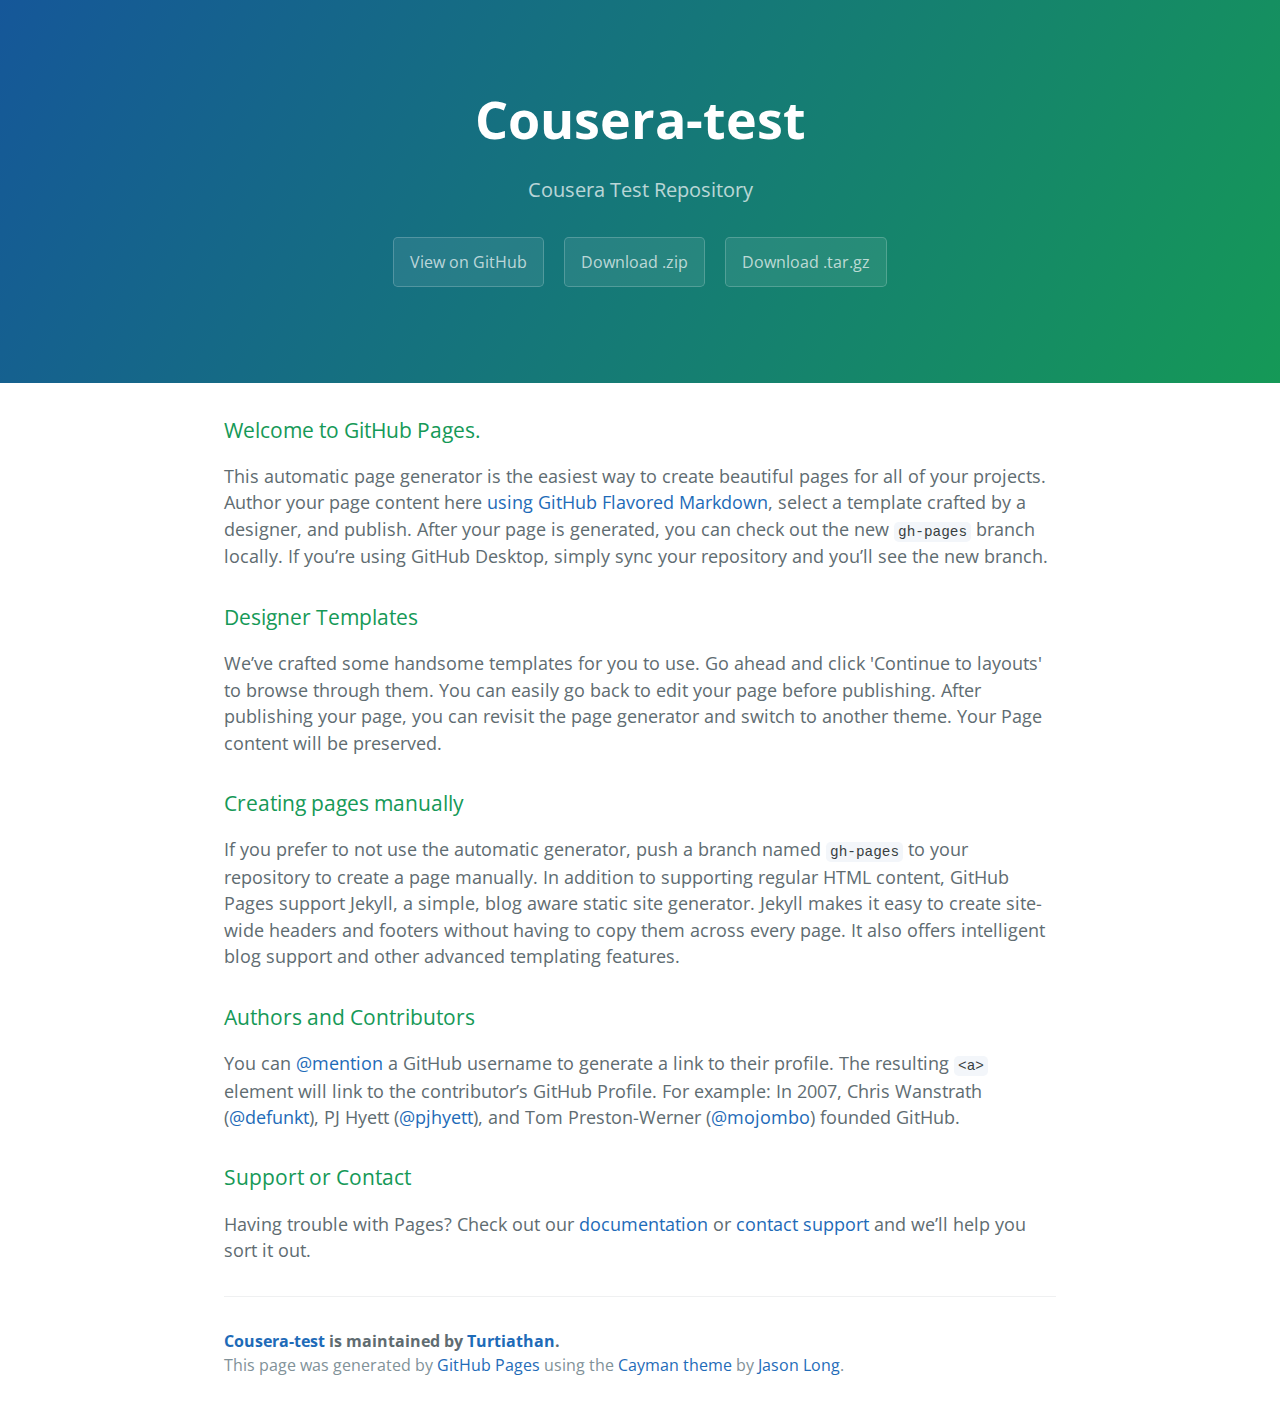
<file: index.html>
<!DOCTYPE html>
<html lang="en-us">
  <head>
    <meta charset="UTF-8">
    <title>Cousera-test by Turtiathan</title>
    <meta name="viewport" content="width=device-width, initial-scale=1">
    <link rel="stylesheet" type="text/css" href="stylesheets/normalize.css" media="screen">
    <link href='https://fonts.googleapis.com/css?family=Open+Sans:400,700' rel='stylesheet' type='text/css'>
    <link rel="stylesheet" type="text/css" href="stylesheets/stylesheet.css" media="screen">
    <link rel="stylesheet" type="text/css" href="stylesheets/github-light.css" media="screen">
  </head>
  <body>
    <section class="page-header">
      <h1 class="project-name">Cousera-test</h1>
      <h2 class="project-tagline">Cousera Test Repository</h2>
      <a href="https://github.com/Turtiathan/cousera-test" class="btn">View on GitHub</a>
      <a href="https://github.com/Turtiathan/cousera-test/zipball/master" class="btn">Download .zip</a>
      <a href="https://github.com/Turtiathan/cousera-test/tarball/master" class="btn">Download .tar.gz</a>
    </section>

    <section class="main-content">
      <h3>
<a id="welcome-to-github-pages" class="anchor" href="#welcome-to-github-pages" aria-hidden="true"><span aria-hidden="true" class="octicon octicon-link"></span></a>Welcome to GitHub Pages.</h3>

<p>This automatic page generator is the easiest way to create beautiful pages for all of your projects. Author your page content here <a href="https://guides.github.com/features/mastering-markdown/">using GitHub Flavored Markdown</a>, select a template crafted by a designer, and publish. After your page is generated, you can check out the new <code>gh-pages</code> branch locally. If you’re using GitHub Desktop, simply sync your repository and you’ll see the new branch.</p>

<h3>
<a id="designer-templates" class="anchor" href="#designer-templates" aria-hidden="true"><span aria-hidden="true" class="octicon octicon-link"></span></a>Designer Templates</h3>

<p>We’ve crafted some handsome templates for you to use. Go ahead and click 'Continue to layouts' to browse through them. You can easily go back to edit your page before publishing. After publishing your page, you can revisit the page generator and switch to another theme. Your Page content will be preserved.</p>

<h3>
<a id="creating-pages-manually" class="anchor" href="#creating-pages-manually" aria-hidden="true"><span aria-hidden="true" class="octicon octicon-link"></span></a>Creating pages manually</h3>

<p>If you prefer to not use the automatic generator, push a branch named <code>gh-pages</code> to your repository to create a page manually. In addition to supporting regular HTML content, GitHub Pages support Jekyll, a simple, blog aware static site generator. Jekyll makes it easy to create site-wide headers and footers without having to copy them across every page. It also offers intelligent blog support and other advanced templating features.</p>

<h3>
<a id="authors-and-contributors" class="anchor" href="#authors-and-contributors" aria-hidden="true"><span aria-hidden="true" class="octicon octicon-link"></span></a>Authors and Contributors</h3>

<p>You can <a href="https://help.github.com/articles/basic-writing-and-formatting-syntax/#mentioning-users-and-teams" class="user-mention">@mention</a> a GitHub username to generate a link to their profile. The resulting <code>&lt;a&gt;</code> element will link to the contributor’s GitHub Profile. For example: In 2007, Chris Wanstrath (<a href="https://github.com/defunkt" class="user-mention">@defunkt</a>), PJ Hyett (<a href="https://github.com/pjhyett" class="user-mention">@pjhyett</a>), and Tom Preston-Werner (<a href="https://github.com/mojombo" class="user-mention">@mojombo</a>) founded GitHub.</p>

<h3>
<a id="support-or-contact" class="anchor" href="#support-or-contact" aria-hidden="true"><span aria-hidden="true" class="octicon octicon-link"></span></a>Support or Contact</h3>

<p>Having trouble with Pages? Check out our <a href="https://help.github.com/pages">documentation</a> or <a href="https://github.com/contact">contact support</a> and we’ll help you sort it out.</p>

      <footer class="site-footer">
        <span class="site-footer-owner"><a href="https://github.com/Turtiathan/cousera-test">Cousera-test</a> is maintained by <a href="https://github.com/Turtiathan">Turtiathan</a>.</span>

        <span class="site-footer-credits">This page was generated by <a href="https://pages.github.com">GitHub Pages</a> using the <a href="https://github.com/jasonlong/cayman-theme">Cayman theme</a> by <a href="https://twitter.com/jasonlong">Jason Long</a>.</span>
      </footer>

    </section>

  
  </body>
</html>
</file>
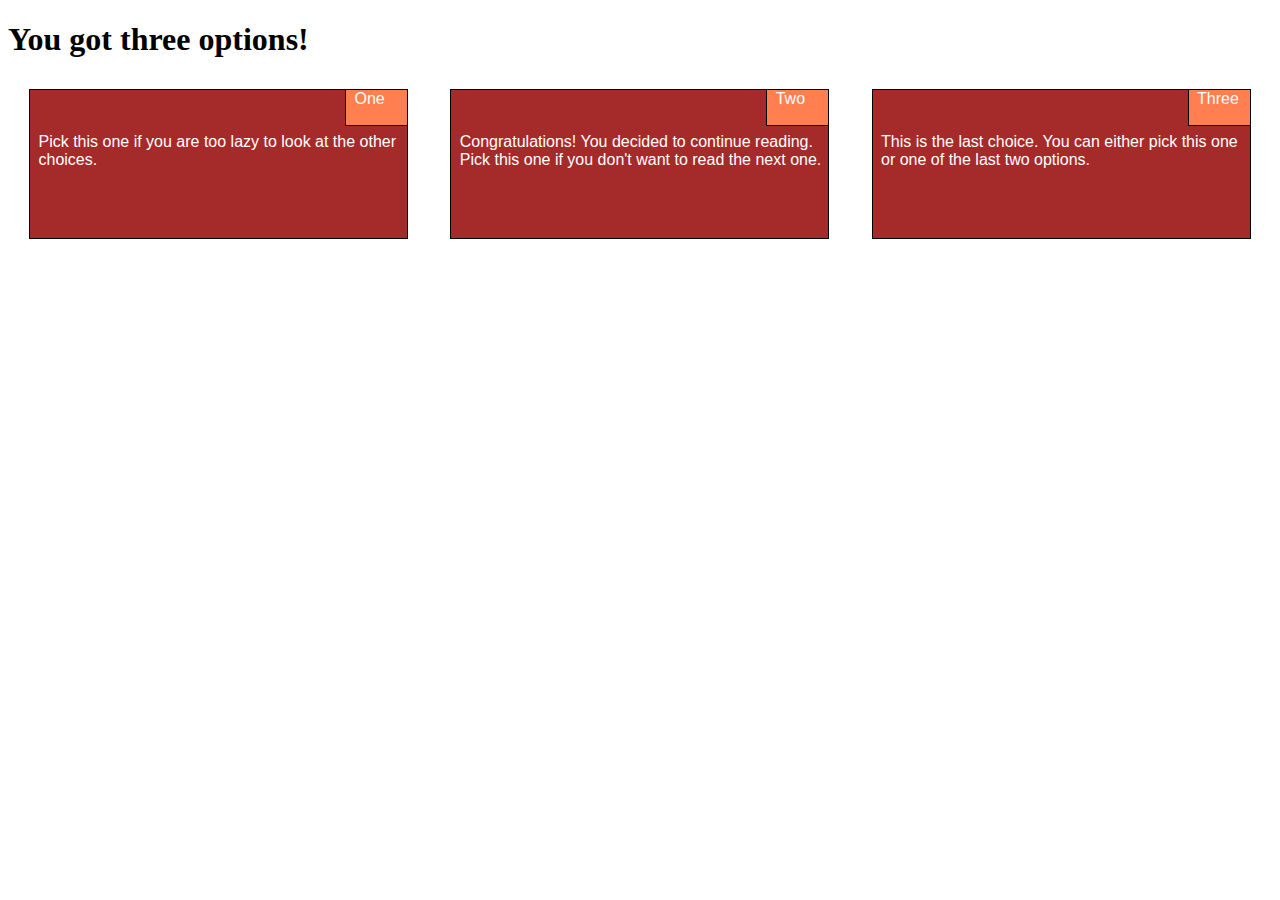
<file: assign1/index.html>
<!DOCTYPE html>
<html>
<head>
	<title></title>
	<meta charset="utf-8"/>
	<meta name="viewport" content="width=device-width, initial-scale=1">
    <link rel="stylesheet" type="text/css" href="main.css">
</head>

<body>
<h1>You got three options!</h1>

<div class="row">
    <div class="col-dc-4 col-tab-6 col-md-12">
    	<p class="sectionMainBody">Pick this one if you are too lazy to look at the other choices.</p>
    	<p class="sectionTitle">One</p>

    </div>
    
    <div class="col-dc-4 col-tab-6 col-md-12">
    	<p class="sectionMainBody">Congratulations! You decided to continue reading. Pick this one if you don't want to read the next one.</p>
    	<p class="sectionTitle">Two</p>
    </div>
    
    <div class="col-dc-4 col-tab-12 col-md-12">
    	<p class="sectionMainBody">This is the last choice. You can either pick this one or one of the last two options.</p>
    	<p class="sectionTitle">Three</p>
    </div>
</div>

</body>
</html>
</file>
<file: stylesheets/stylesheet.css>
* {
  box-sizing: border-box; }

body {
  padding: 0;
  margin: 0;
  font-family: "Open Sans", "Helvetica Neue", Helvetica, Arial, sans-serif;
  font-size: 16px;
  line-height: 1.5;
  color: #606c71; }

a {
  color: #1e6bb8;
  text-decoration: none; }
  a:hover {
    text-decoration: underline; }

.btn {
  display: inline-block;
  margin-bottom: 1rem;
  color: rgba(255, 255, 255, 0.7);
  background-color: rgba(255, 255, 255, 0.08);
  border-color: rgba(255, 255, 255, 0.2);
  border-style: solid;
  border-width: 1px;
  border-radius: 0.3rem;
  transition: color 0.2s, background-color 0.2s, border-color 0.2s; }
  .btn + .btn {
    margin-left: 1rem; }

.btn:hover {
  color: rgba(255, 255, 255, 0.8);
  text-decoration: none;
  background-color: rgba(255, 255, 255, 0.2);
  border-color: rgba(255, 255, 255, 0.3); }

@media screen and (min-width: 64em) {
  .btn {
    padding: 0.75rem 1rem; } }

@media screen and (min-width: 42em) and (max-width: 64em) {
  .btn {
    padding: 0.6rem 0.9rem;
    font-size: 0.9rem; } }

@media screen and (max-width: 42em) {
  .btn {
    display: block;
    width: 100%;
    padding: 0.75rem;
    font-size: 0.9rem; }
    .btn + .btn {
      margin-top: 1rem;
      margin-left: 0; } }

.page-header {
  color: #fff;
  text-align: center;
  background-color: #159957;
  background-image: linear-gradient(120deg, #155799, #159957); }

@media screen and (min-width: 64em) {
  .page-header {
    padding: 5rem 6rem; } }

@media screen and (min-width: 42em) and (max-width: 64em) {
  .page-header {
    padding: 3rem 4rem; } }

@media screen and (max-width: 42em) {
  .page-header {
    padding: 2rem 1rem; } }

.project-name {
  margin-top: 0;
  margin-bottom: 0.1rem; }

@media screen and (min-width: 64em) {
  .project-name {
    font-size: 3.25rem; } }

@media screen and (min-width: 42em) and (max-width: 64em) {
  .project-name {
    font-size: 2.25rem; } }

@media screen and (max-width: 42em) {
  .project-name {
    font-size: 1.75rem; } }

.project-tagline {
  margin-bottom: 2rem;
  font-weight: normal;
  opacity: 0.7; }

@media screen and (min-width: 64em) {
  .project-tagline {
    font-size: 1.25rem; } }

@media screen and (min-width: 42em) and (max-width: 64em) {
  .project-tagline {
    font-size: 1.15rem; } }

@media screen and (max-width: 42em) {
  .project-tagline {
    font-size: 1rem; } }

.main-content :first-child {
  margin-top: 0; }
.main-content img {
  max-width: 100%; }
.main-content h1, .main-content h2, .main-content h3, .main-content h4, .main-content h5, .main-content h6 {
  margin-top: 2rem;
  margin-bottom: 1rem;
  font-weight: normal;
  color: #159957; }
.main-content p {
  margin-bottom: 1em; }
.main-content code {
  padding: 2px 4px;
  font-family: Consolas, "Liberation Mono", Menlo, Courier, monospace;
  font-size: 0.9rem;
  color: #383e41;
  background-color: #f3f6fa;
  border-radius: 0.3rem; }
.main-content pre {
  padding: 0.8rem;
  margin-top: 0;
  margin-bottom: 1rem;
  font: 1rem Consolas, "Liberation Mono", Menlo, Courier, monospace;
  color: #567482;
  word-wrap: normal;
  background-color: #f3f6fa;
  border: solid 1px #dce6f0;
  border-radius: 0.3rem; }
  .main-content pre > code {
    padding: 0;
    margin: 0;
    font-size: 0.9rem;
    color: #567482;
    word-break: normal;
    white-space: pre;
    background: transparent;
    border: 0; }
.main-content .highlight {
  margin-bottom: 1rem; }
  .main-content .highlight pre {
    margin-bottom: 0;
    word-break: normal; }
.main-content .highlight pre, .main-content pre {
  padding: 0.8rem;
  overflow: auto;
  font-size: 0.9rem;
  line-height: 1.45;
  border-radius: 0.3rem; }
.main-content pre code, .main-content pre tt {
  display: inline;
  max-width: initial;
  padding: 0;
  margin: 0;
  overflow: initial;
  line-height: inherit;
  word-wrap: normal;
  background-color: transparent;
  border: 0; }
  .main-content pre code:before, .main-content pre code:after, .main-content pre tt:before, .main-content pre tt:after {
    content: normal; }
.main-content ul, .main-content ol {
  margin-top: 0; }
.main-content blockquote {
  padding: 0 1rem;
  margin-left: 0;
  color: #819198;
  border-left: 0.3rem solid #dce6f0; }
  .main-content blockquote > :first-child {
    margin-top: 0; }
  .main-content blockquote > :last-child {
    margin-bottom: 0; }
.main-content table {
  display: block;
  width: 100%;
  overflow: auto;
  word-break: normal;
  word-break: keep-all; }
  .main-content table th {
    font-weight: bold; }
  .main-content table th, .main-content table td {
    padding: 0.5rem 1rem;
    border: 1px solid #e9ebec; }
.main-content dl {
  padding: 0; }
  .main-content dl dt {
    padding: 0;
    margin-top: 1rem;
    font-size: 1rem;
    font-weight: bold; }
  .main-content dl dd {
    padding: 0;
    margin-bottom: 1rem; }
.main-content hr {
  height: 2px;
  padding: 0;
  margin: 1rem 0;
  background-color: #eff0f1;
  border: 0; }

@media screen and (min-width: 64em) {
  .main-content {
    max-width: 64rem;
    padding: 2rem 6rem;
    margin: 0 auto;
    font-size: 1.1rem; } }

@media screen and (min-width: 42em) and (max-width: 64em) {
  .main-content {
    padding: 2rem 4rem;
    font-size: 1.1rem; } }

@media screen and (max-width: 42em) {
  .main-content {
    padding: 2rem 1rem;
    font-size: 1rem; } }

.site-footer {
  padding-top: 2rem;
  margin-top: 2rem;
  border-top: solid 1px #eff0f1; }

.site-footer-owner {
  display: block;
  font-weight: bold; }

.site-footer-credits {
  color: #819198; }

@media screen and (min-width: 64em) {
  .site-footer {
    font-size: 1rem; } }

@media screen and (min-width: 42em) and (max-width: 64em) {
  .site-footer {
    font-size: 1rem; } }

@media screen and (max-width: 42em) {
  .site-footer {
    font-size: 0.9rem; } }
</file>
<file: stylesheets/github-light.css>
/*
The MIT License (MIT)

Copyright (c) 2015 GitHub, Inc.

Permission is hereby granted, free of charge, to any person obtaining a copy
of this software and associated documentation files (the "Software"), to deal
in the Software without restriction, including without limitation the rights
to use, copy, modify, merge, publish, distribute, sublicense, and/or sell
copies of the Software, and to permit persons to whom the Software is
furnished to do so, subject to the following conditions:

The above copyright notice and this permission notice shall be included in all
copies or substantial portions of the Software.

THE SOFTWARE IS PROVIDED "AS IS", WITHOUT WARRANTY OF ANY KIND, EXPRESS OR
IMPLIED, INCLUDING BUT NOT LIMITED TO THE WARRANTIES OF MERCHANTABILITY,
FITNESS FOR A PARTICULAR PURPOSE AND NONINFRINGEMENT. IN NO EVENT SHALL THE
AUTHORS OR COPYRIGHT HOLDERS BE LIABLE FOR ANY CLAIM, DAMAGES OR OTHER
LIABILITY, WHETHER IN AN ACTION OF CONTRACT, TORT OR OTHERWISE, ARISING FROM,
OUT OF OR IN CONNECTION WITH THE SOFTWARE OR THE USE OR OTHER DEALINGS IN THE
SOFTWARE.

*/

.pl-c /* comment */ {
  color: #969896;
}

.pl-c1      /* constant, markup.raw, meta.diff.header, meta.module-reference, meta.property-name, support, support.constant, support.variable, variable.other.constant */,
.pl-s .pl-v /* string variable */ {
  color: #0086b3;
}

.pl-e  /* entity */,
.pl-en /* entity.name */ {
  color: #795da3;
}

.pl-s .pl-s1 /* string source */,
.pl-smi      /* storage.modifier.import, storage.modifier.package, storage.type.java, variable.other, variable.parameter.function */ {
  color: #333;
}

.pl-ent /* entity.name.tag */ {
  color: #63a35c;
}

.pl-k /* keyword, storage, storage.type */ {
  color: #a71d5d;
}

.pl-pds              /* punctuation.definition.string, string.regexp.character-class */,
.pl-s                /* string */,
.pl-s .pl-pse .pl-s1 /* string punctuation.section.embedded source */,
.pl-sr               /* string.regexp */,
.pl-sr .pl-cce       /* string.regexp constant.character.escape */,
.pl-sr .pl-sra       /* string.regexp string.regexp.arbitrary-repitition */,
.pl-sr .pl-sre       /* string.regexp source.ruby.embedded */ {
  color: #183691;
}

.pl-v /* variable */ {
  color: #ed6a43;
}

.pl-id /* invalid.deprecated */ {
  color: #b52a1d;
}

.pl-ii /* invalid.illegal */ {
  background-color: #b52a1d;
  color: #f8f8f8;
}

.pl-sr .pl-cce /* string.regexp constant.character.escape */ {
  color: #63a35c;
  font-weight: bold;
}

.pl-ml /* markup.list */ {
  color: #693a17;
}

.pl-mh        /* markup.heading */,
.pl-mh .pl-en /* markup.heading entity.name */,
.pl-ms        /* meta.separator */ {
  color: #1d3e81;
  font-weight: bold;
}

.pl-mq /* markup.quote */ {
  color: #008080;
}

.pl-mi /* markup.italic */ {
  color: #333;
  font-style: italic;
}

.pl-mb /* markup.bold */ {
  color: #333;
  font-weight: bold;
}

.pl-md /* markup.deleted, meta.diff.header.from-file */ {
  background-color: #ffecec;
  color: #bd2c00;
}

.pl-mi1 /* markup.inserted, meta.diff.header.to-file */ {
  background-color: #eaffea;
  color: #55a532;
}

.pl-mdr /* meta.diff.range */ {
  color: #795da3;
  font-weight: bold;
}

.pl-mo /* meta.output */ {
  color: #1d3e81;
}
</file>
<file: assign1/main.css>
/********** Base styles **********/
* {
  box-sizing: border-box;
}
h1 {
  margin-bottom: 15px;
}
p {
  border: 1px solid black;
  background-color: #A52A2A;
  width: 90%;
  height: 150px;
  margin-right: auto;
  margin-left: auto;
  font-family: Helvetica;
  color: white;
}

.sectionMainBody {
  padding-top: 10%;
  padding-left: 2%;
}

.sectionTitle {
    background-color: #FF7F50;
    position: absolute;
    padding-left: 2%;
    top: 0;
    left: 80%;
    width: 15%;
    height: 20%;
    float: right;
}

/* Simple Responsive Framework. */
.row {
  width: 100%;
}
/********** Desktop Computers **********/
@media (min-width: 992px) {
  .col-dc-1, .col-dc-2, .col-dc-3, .col-dc-4, .col-dc-5, .col-dc-6, .col-dc-7, .col-dc-8, .col-dc-9, .col-dc-10, .col-dc-11, .col-dc-12 {
    float: left;
    position: relative;
    /*border: 1px solid green; <---Shows the box model's border.*/
  }
  .col-dc-1 {
    width: 8.33%;
  }
  .col-dc-2 {
    width: 16.66%;
  }
  .col-dc-3 {
    width: 25%;
  }
  .col-dc-4 {
    width: 33.33%;
  }
  .col-dc-5 {
    width: 41.66%;
  }
  .col-dc-6 {
    width: 50%;
  }
  .col-dc-7 {
    width: 58.33%;
  }
  .col-dc-8 {
    width: 66.66%;
  }
  .col-dc-9 {
    width: 74.99%;
  }
  .col-dc-10 {
    width: 83.33%;
  }
  .col-dc-11 {
    width: 91.66%;
  }
  .col-dc-12 {
    width: 100%;
  }
}

/********** Tablets **********/
@media (min-width: 768px) and (max-width: 991px) {
  .col-tab-1, .col-tab-2, .col-tab-3, .col-tab-4, .col-tab-5, .col-tab-6, .col-tab-7, .col-tab-8, .col-tab-9, .col-tab-10, .col-tab-11, .col-tab-12 {
    float: left;
    position: relative;
    /*border: 1px solid green; <---Shows the box model's border.*/
  }
  .col-tab-12 p {
    width: 95%;
  }
  .col-tab-12 .sectionTitle {
    left: 85%;
    width: 12.5%;
  }

  .col-tab-1 {
    width: 8.33%;
  }
  .col-tab-2 {
    width: 16.66%;
  }
  .col-tab-3 {
    width: 25%;
  }
  .col-tab-4 {
    width: 33.33%;
  }
  .col-tab-5 {
    width: 41.66%;
  }
  .col-tab-6 {
    width: 50%;
  }
  .col-tab-7 {
    width: 58.33%;
  }
  .col-tab-8 {
    width: 66.66%;
  }
  .col-tab-9 {
    width: 74.99%;
  }
  .col-tab-10 {
    width: 83.33%;
  }
  .col-tab-11 {
    width: 91.66%;
  }
  .col-tab-12 {
    width: 100%;
  }
}

/********** Mobile Devices **********/
@media (max-width: 767px) {
  .col-md-1, .col-md-2, .col-md-3, .col-md-4, .col-md-5, .col-md-6, .col-md-7, .col-md-8, .col-md-9, .col-md-10, .col-md-11, .col-md-12 {
    float: left;
    position: relative;
    /*border: 1px solid green; <---Shows the box model's border.*/
  }
  .col-md-1 {
    width: 8.33%;
  }
  .col-md-2 {
    width: 16.66%;
  }
  .col-md-3 {
    width: 25%;
  }
  .col-md-4 {
    width: 33.33%;
  }
  .col-md-5 {
    width: 41.66%;
  }
  .col-md-6 {
    width: 50%;
  }
  .col-md-7 {
    width: 58.33%;
  }
  .col-md-8 {
    width: 66.66%;
  }
  .col-md-9 {
    width: 74.99%;
  }
  .col-md-10 {
    width: 83.33%;
  }
  .col-md-11 {
    width: 91.66%;
  }
  .col-md-12 {
    width: 100%;
  }
}
</file>
